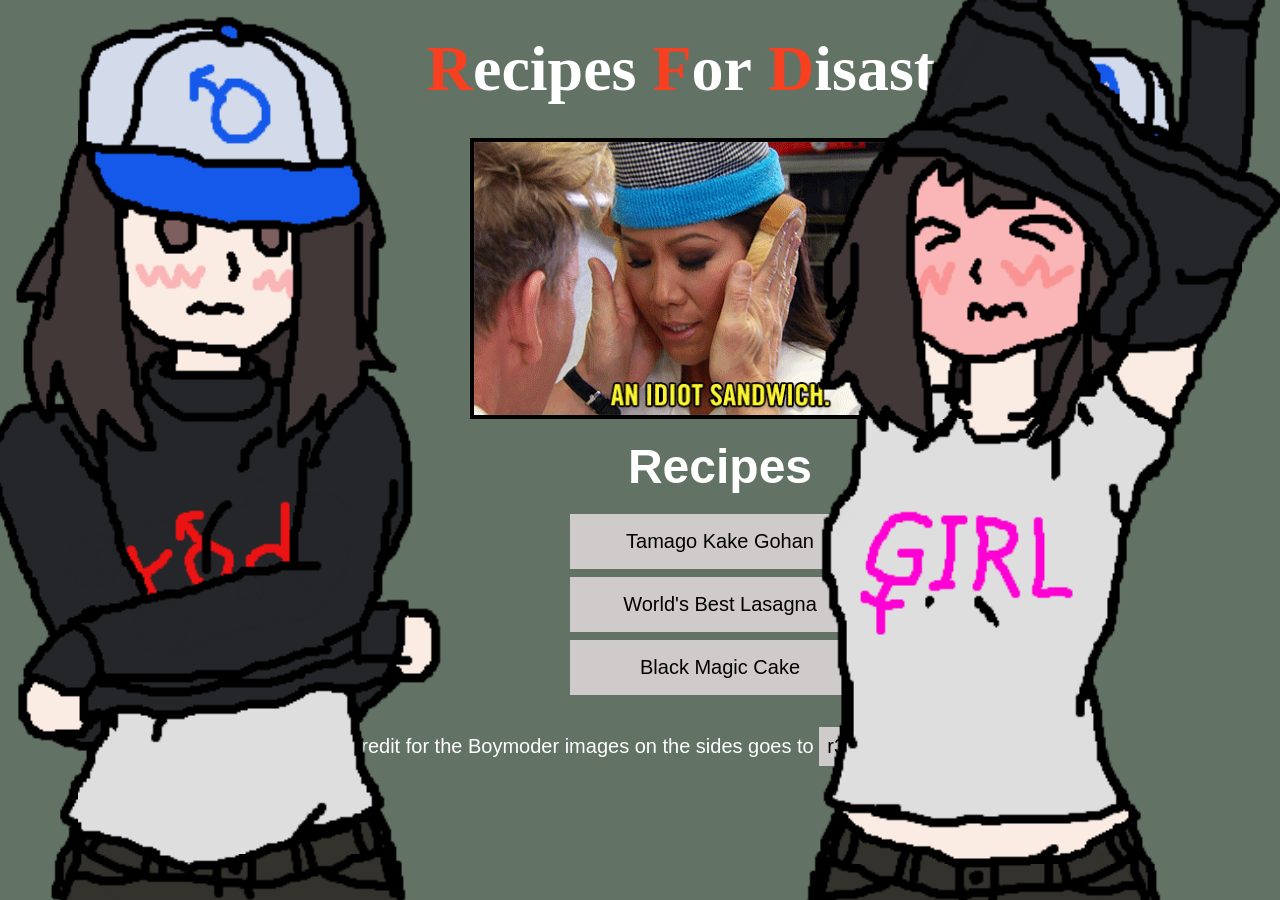
<file: index.html>
<!DOCTYPE html>
<html lang="en">
  <head>
    <meta charset="UTF-8">
    <title>Odin Recipes</title>
    <link rel="stylesheet" href="./style.css">
  </head>
  <body>
    <div class="background-left"></div>
    <div class="background-right"></div>
    <div class="content">
      <h1 class="subject"><span>Recipes</span> <span>For</span> <span>Disaster</span>!</h1>
      <img class="gordon-ramsay" src="./images/gordon-ramsay.gif" width="500px" height="281px" alt="Gordon Ramsay disciplines a female cook by making her say she's an idiot sandwich">
      <div class="navigation">
        <h2>Recipes</h2>
        <ul class="link-list">
          <li><a href="./recipes/tamago-kake-gohan.html">Tamago Kake Gohan</a></li>
          <li><a href="./recipes/worlds-best-lasagna.html">World's Best Lasagna</a></li>
          <li><a href="./recipes/black-magic-cake.html">Black Magic Cake</a></li>
        </ul>
      </div>
    <p class="recipe-credits">Credit for the Boymoder images on the sides goes to <a class="recipe-desc-link" target="_blank" rel="noreferrer noopener"
        href="https://boymoders.com/32455">r3dgoner on Boymoders.com</a></p>
    </div>
  </body>
</html>
</file>
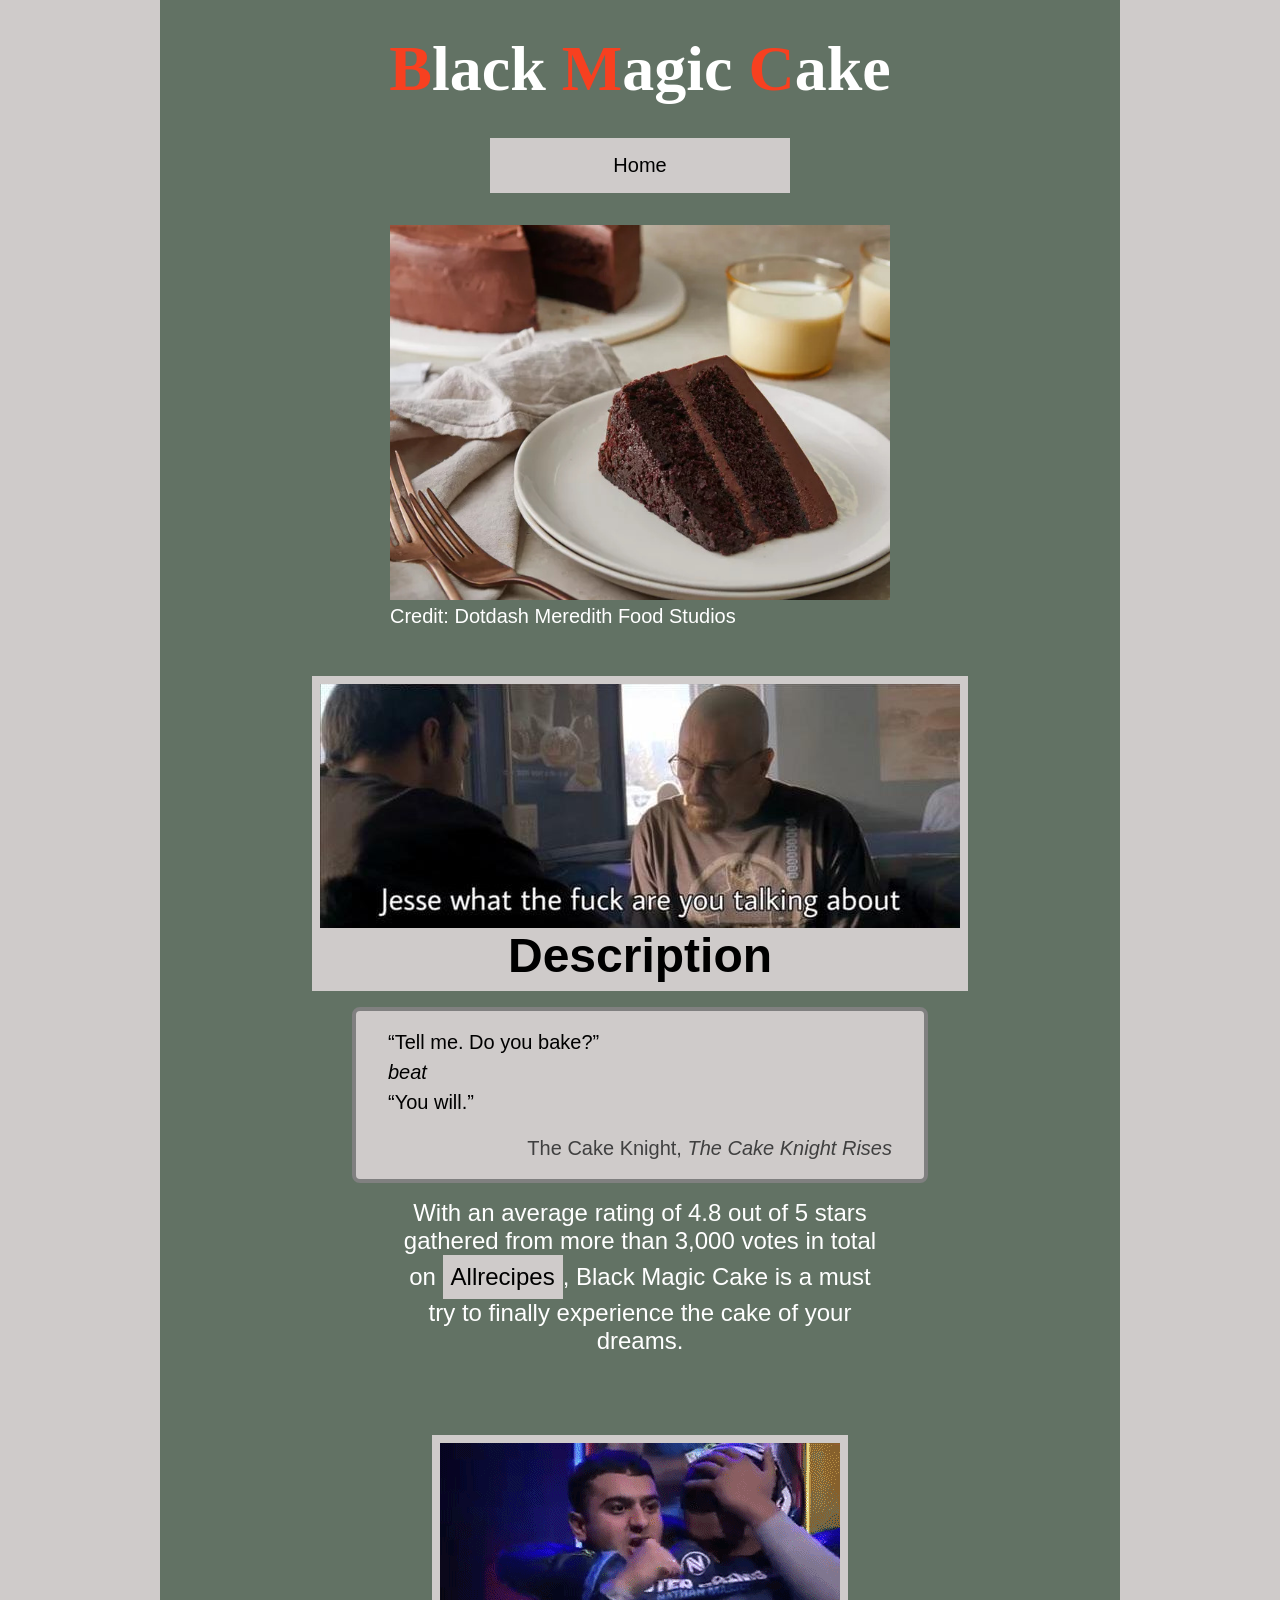
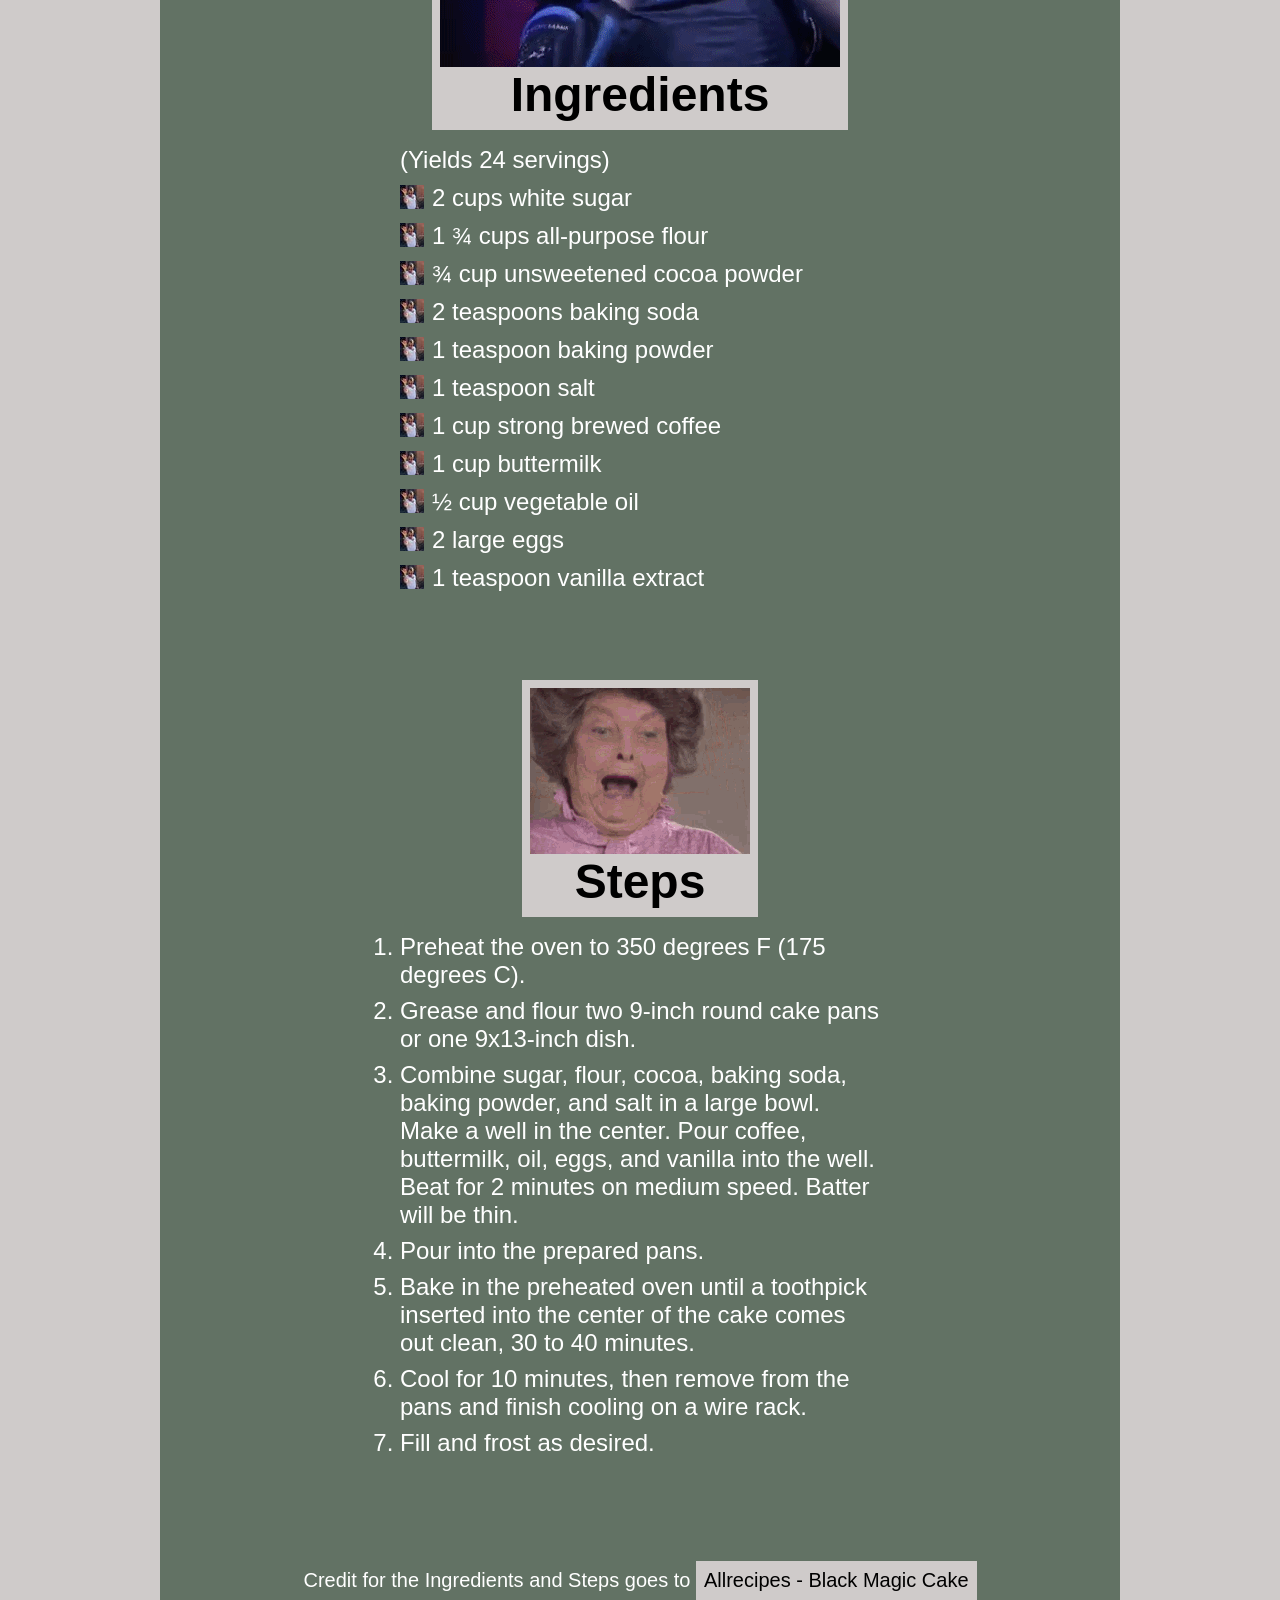
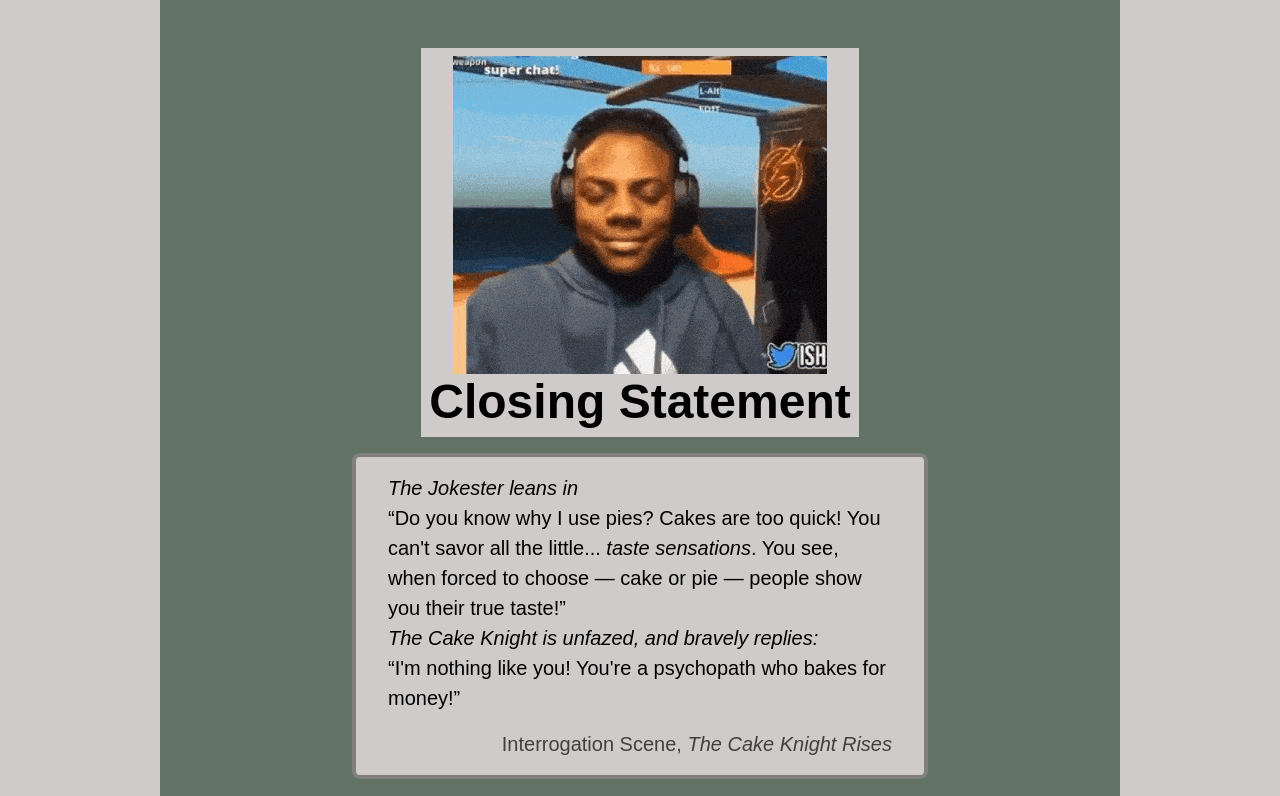
<file: recipes/black-magic-cake.html>
<!DOCTYPE html>
<html lang="en">

<head>
  <meta charset="UTF-8">
  <title>Black Magic Cake</title>
  <link rel="stylesheet" href="../style.css">
</head>

<body>
  <div class="content recipe-content">
    <h1 class="subject"><span>Black</span> <span>Magic</span> <span>Cake</span></h1>
    <a class="navigation standalone-link" href="../index.html">Home</a>
    <div class="image-showcase">
      <div>
        <img width="500px" height="375px" src="../images/black-magic-cake.jpg" alt="Slice of chocolate and coffee cake on white plate">
        <p>Credit: Dotdash Meredith Food Studios</p>
      </div>
    </div>
    <div class="visual-paragraph-header">
      <img width="640" height="244" src="../images/breaking-bad-description.jpg" alt="Walter White asks Jesse Pinkman wtf he is talking about">
      <h2>Description</h2>
    </div>
    <blockquote class="quote">
      <p>
        &ldquo;Tell me. Do you bake?&rdquo;<br>
        <i>beat</i><br>
        &ldquo;You will.&rdquo;
      </p>
      <p class="citation">The Cake Knight, <cite>The Cake Knight Rises</cite></p>
    </blockquote>
    <div class="section-content">
      <p>With an average rating of 4.8 out of 5 stars gathered from more than 3,000 votes in total on <a class="recipe-desc-link" target="_blank"
          rel="noreferrer noopener" href="https://www.allrecipes.com/recipe/8372/black-magic-cake/">Allrecipes</a>, Black
        Magic Cake is a must try to finally experience the cake of your dreams.</p>
    </div>
    <div class="visual-paragraph-header">
      <img width="400" height="224" src="../images/salt-bae-gamer.gif" alt="A hashtag gamer doing the salt bae at a fighting game tournament">
      <h2>Ingredients</h2>
    </div>
    <div class="section-content">
      <ul class="ingredients-list">
        <li>(Yields 24 servings)</li>
        <li>2 cups white sugar</li>
        <li>1 ¾ cups all-purpose flour</li>
        <li>¾ cup unsweetened cocoa powder</li>
        <li>2 teaspoons baking soda</li>
        <li>1 teaspoon baking powder</li>
        <li>1 teaspoon salt</li>
        <li>1 cup strong brewed coffee</li>
        <li>1 cup buttermilk</li>
        <li>½ cup vegetable oil</li>
        <li>2 large eggs</li>
        <li>1 teaspoon vanilla extract</li>
      </ul>
    </div>
    <div class="visual-paragraph-header">
      <img height="166" width="220" src="../images/steps.gif" alt="Some grandma falling down the stairs">
      <h2>Steps</h2>
    </div>
    <div class="section-content">
      <ol>
        <li>Preheat the oven to 350 degrees F (175 degrees C).</li>
        <li>Grease and flour two 9-inch round cake pans or one 9x13-inch dish.</li>
        <li>Combine sugar, flour, cocoa, baking soda, baking powder, and salt in a large bowl. Make a well in the center.
          Pour coffee, buttermilk, oil, eggs, and vanilla into the well. Beat for 2 minutes on medium speed. Batter will be
          thin.</li>
        <li>Pour into the prepared pans.</li>
        <li>Bake in the preheated oven until a toothpick inserted into the center of the cake comes out clean, 30 to 40
          minutes.
        </li>
        <li>Cool for 10 minutes, then remove from the pans and finish cooling on a wire rack.</li>
        <li>Fill and frost as desired.</li>
      </ol>
    </div>
    <p class="recipe-credits">Credit for the Ingredients and Steps goes to <a class="recipe-credit-link" target="_blank" rel="noreferrer noopener"
        href="https://www.allrecipes.com/recipe/8372/black-magic-cake/">Allrecipes - Black Magic Cake</a></p>
    <div class="visual-paragraph-header">
      <img height="318" width="374" src="../images/ishowspeed-smile.gif" alt="Streamer IShowSpeed trying not to laugh">
      <h2>Closing Statement</h2>
    </div>
    <blockquote class="quote">
      <p>
        <i>The Jokester leans in</i><br>
        &ldquo;Do you know why I use pies? Cakes are too quick! You can't savor all the little... <i>taste sensations</i>. You see, when forced to choose &mdash; cake or pie &mdash; people show you their true taste!&rdquo;<br>
        <i>The Cake Knight is unfazed, and bravely replies:</i><br>
        &ldquo;I'm nothing like you! You're a psychopath who bakes for money!&rdquo;
      </p>
      <p class="citation">Interrogation Scene, <cite>The Cake Knight Rises</cite></p>
    </blockquote>
  </div>
</body>

</html>
</file>
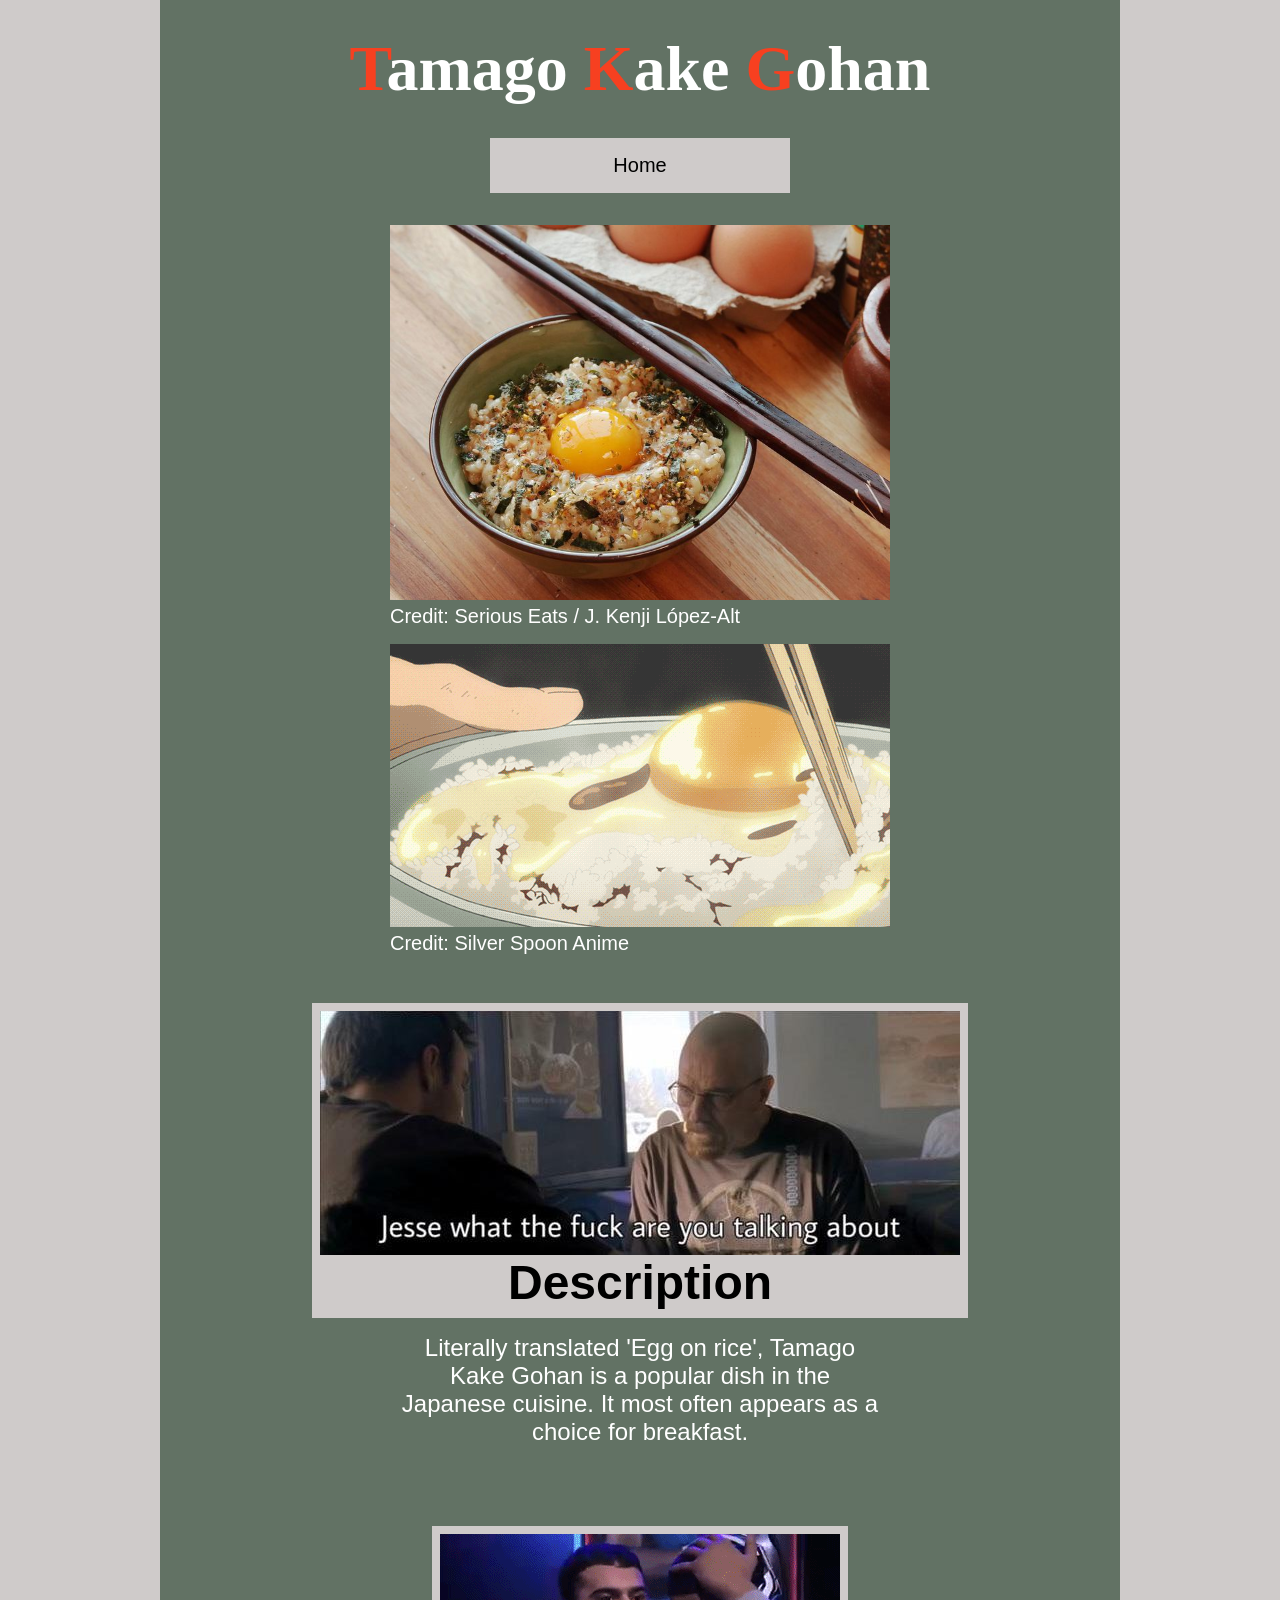
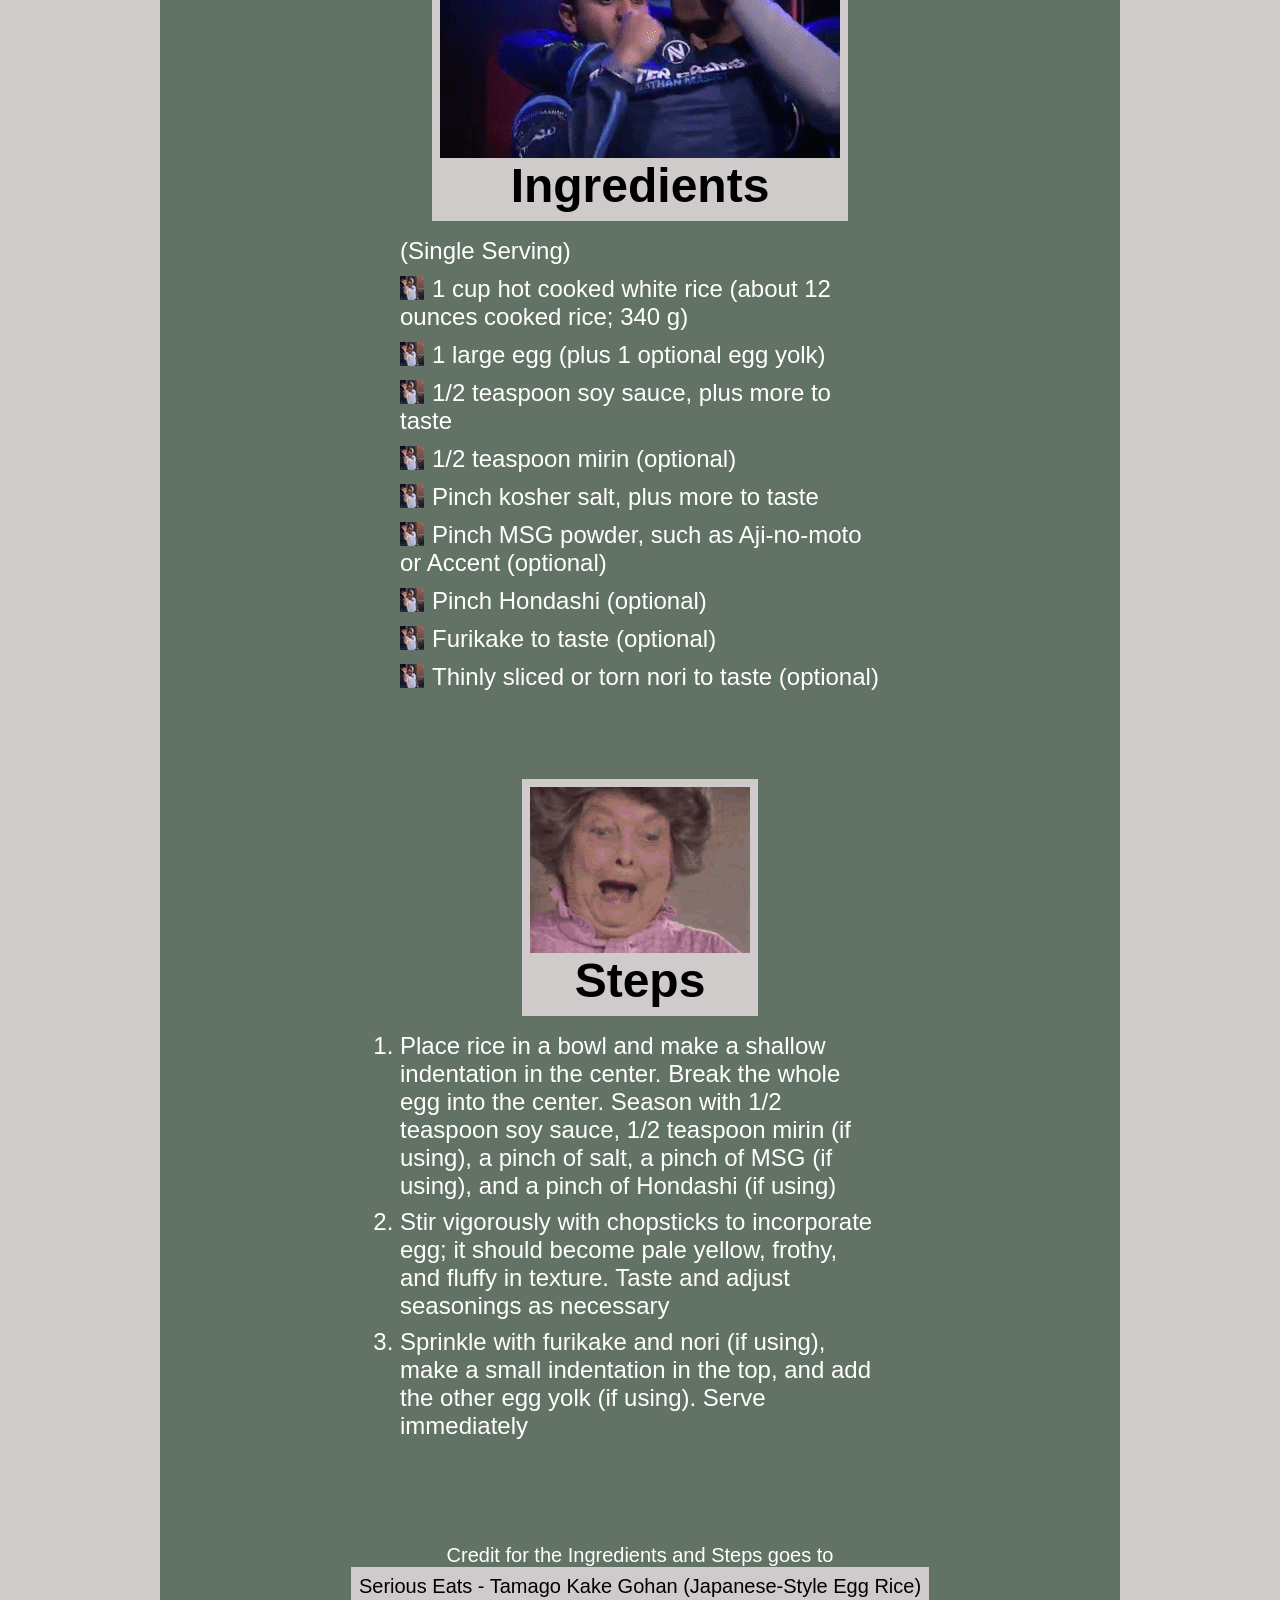
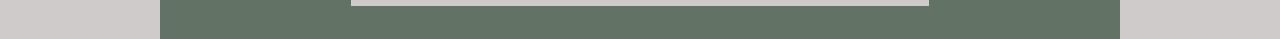
<file: recipes/tamago-kake-gohan.html>
<!DOCTYPE html>
<html lang="en">

<head>
  <meta charset="UTF-8">
  <title>Tamago Kake Gohan</title>
  <link rel="stylesheet" href="../style.css">
</head>

<body>
  <div class="content recipe-content">
    <h1 class="subject"><span>Tamago</span> <span>Kake</span> <span>Gohan</span></h1>
    <a class="navigation standalone-link" href="../index.html">Home</a>
    <div class="image-showcase">
      <div>
        <img width="500px" height="375px" src="../images/tamago-kake-gohan.jpg"
          alt="Raw egg yolk re sting on top of a bowl of rice topped with spices">
        <p>Credit: Serious Eats / J. Kenji López-Alt</p>
      </div>
      <div>
        <img width="500px" height="283px" src="../images/silver-spoon-tkg.gif" alt="Anime clip of someone pouring soy sauce over Tamago Kake Gohan and stirring it, breaking the yolk over the rice">
        <p>Credit: Silver Spoon Anime</p>
      </div>
    </div>
    <div class="visual-paragraph-header">
      <img width="640" height="244" src="../images/breaking-bad-description.jpg" alt="Walter White asks Jesse Pinkman wtf he is talking about">
      <h2>Description</h2>
    </div>
    <div class="section-content">
      <p>Literally translated 'Egg on rice', Tamago Kake Gohan is a popular dish in the Japanese cuisine. It most often
        appears as a choice for breakfast.</p>
    </div>
    <div class="visual-paragraph-header">
      <img width="400" height="224" src="../images/salt-bae-gamer.gif" alt="A hashtag gamer doing the salt bae at a fighting game tournament">
      <h2>Ingredients</h2>
    </div>
    <div class="section-content">
      <ul class="ingredients-list">
        <li>(Single Serving)</li>
        <li>1 cup hot cooked white rice (about 12 ounces cooked rice; 340 g)</li>
        <li>1 large egg (plus 1 optional egg yolk)</li>
        <li>1/2 teaspoon soy sauce, plus more to taste</li>
        <li>1/2 teaspoon mirin (optional)</li>
        <li>Pinch kosher salt, plus more to taste</li>
        <li>Pinch MSG powder, such as Aji-no-moto or Accent (optional)</li>
        <li>Pinch Hondashi (optional)</li>
        <li>Furikake to taste (optional)</li>
        <li>Thinly sliced or torn nori to taste (optional)</li>
      </ul>
    </div>
    <div class="visual-paragraph-header">
      <img height="166" width="220" src="../images/steps.gif" alt="Some grandma falling down the stairs">
      <h2>Steps</h2>
    </div>
    <div class="section-content">
      <ol>
        <li>Place rice in a bowl and make a shallow indentation in the center. Break the whole egg into the center. Season
          with 1/2 teaspoon soy sauce, 1/2 teaspoon mirin (if using), a pinch of salt, a pinch of MSG (if using), and a
          pinch of Hondashi (if using)</li>
        <li>Stir vigorously with chopsticks to incorporate egg; it should become pale yellow, frothy, and fluffy in texture.
          Taste and adjust seasonings as necessary</li>
        <li>Sprinkle with furikake and nori (if using), make a small indentation in the top, and add the other egg yolk (if
          using). Serve immediately</li>
      </ol>
    </div>
    <p class="recipe-credits">Credit for the Ingredients and Steps goes to <a class="recipe-credit-link" target="_blank" rel="noreferrer noopener"
        href="https://www.seriouseats.com/tamago-kake-gohan-egg-rice-tkg-recipe-breakfast">Serious Eats - Tamago Kake
        Gohan (Japanese-Style Egg Rice)</a></p>
  </div>
</body>

</html>
</file>
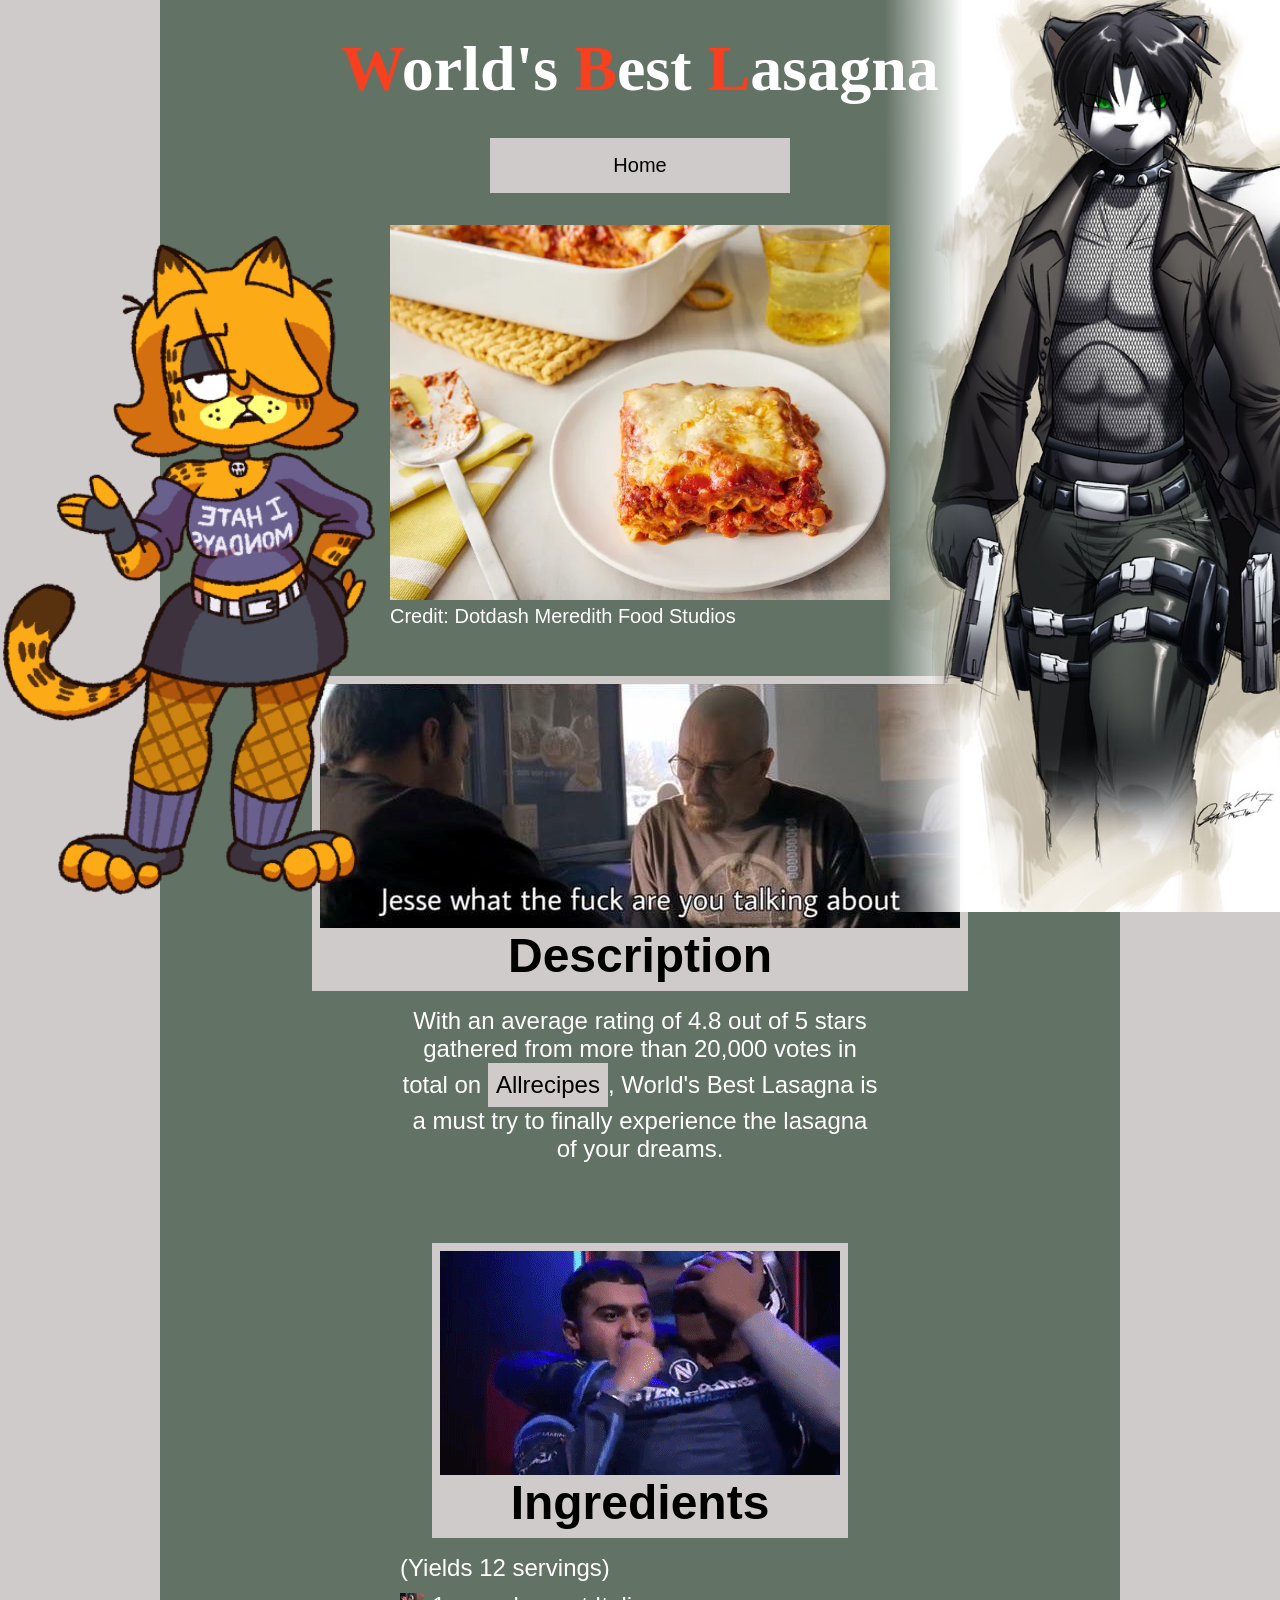
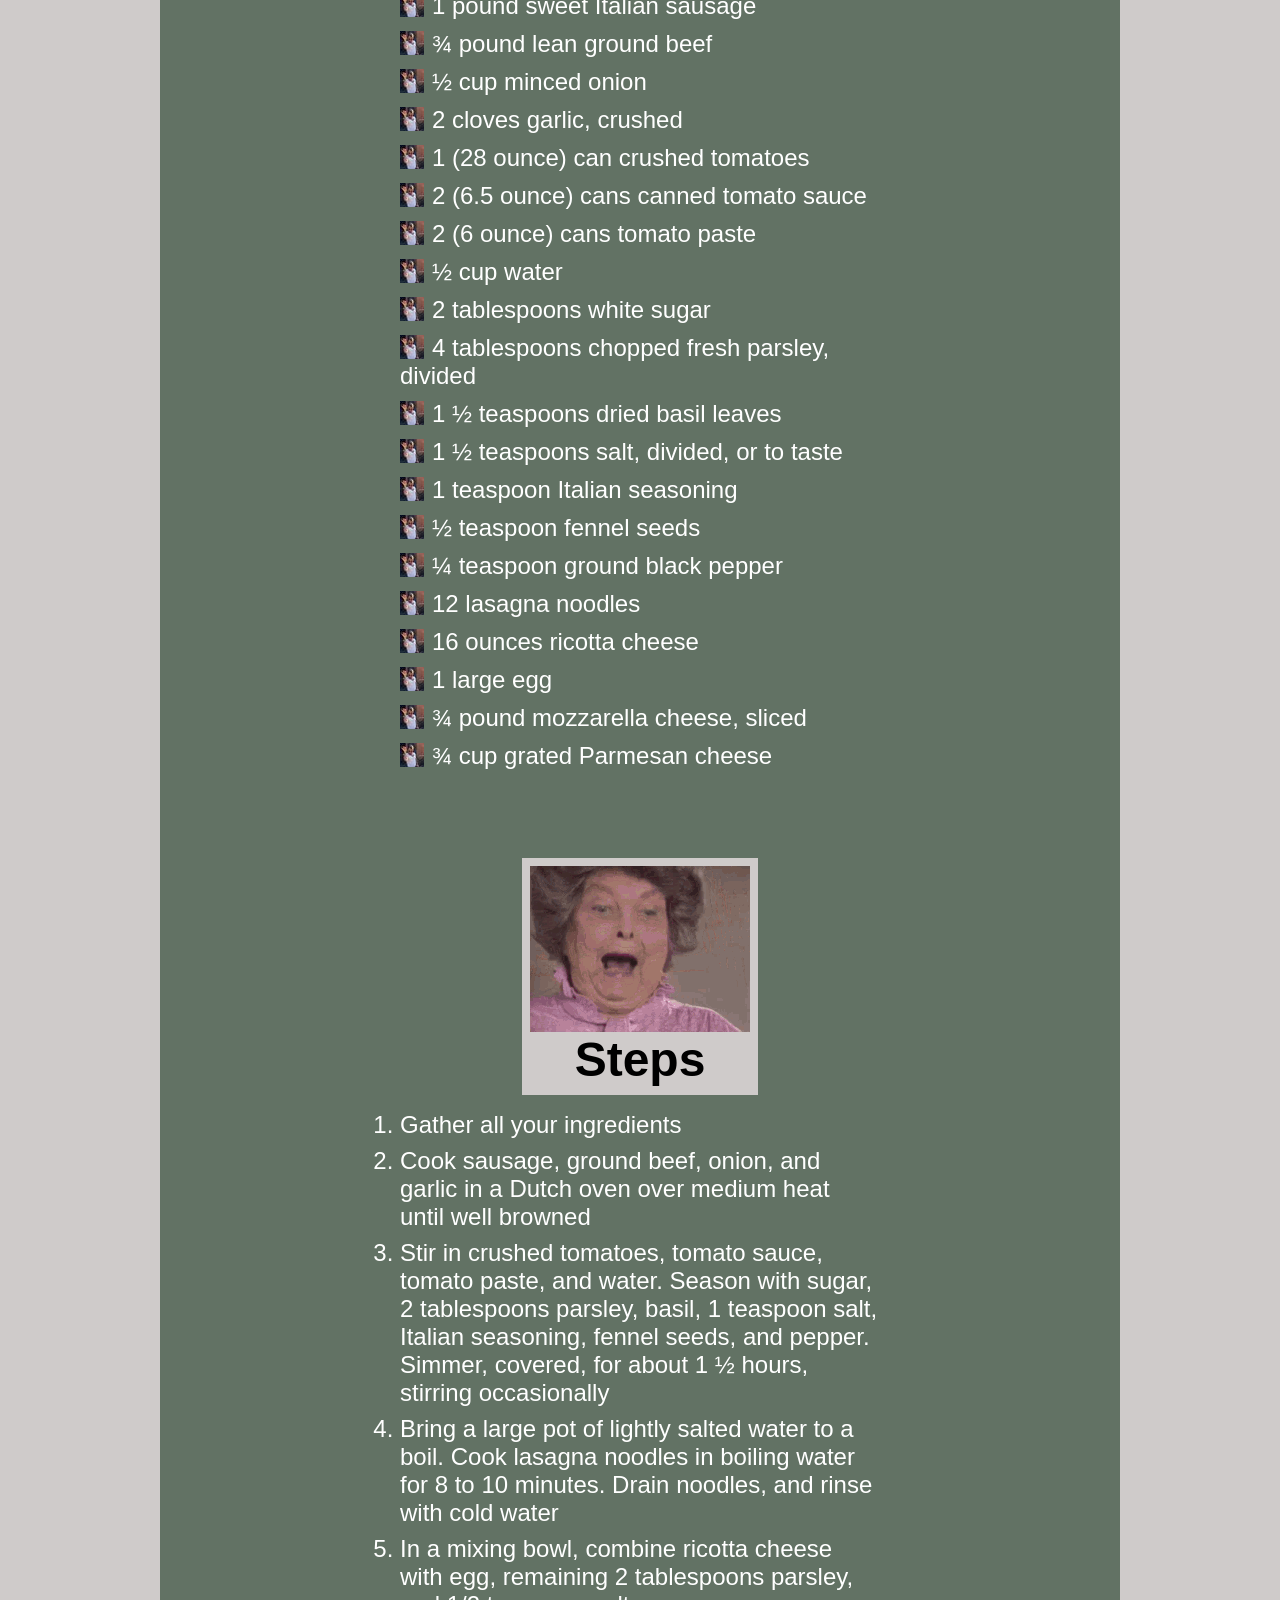
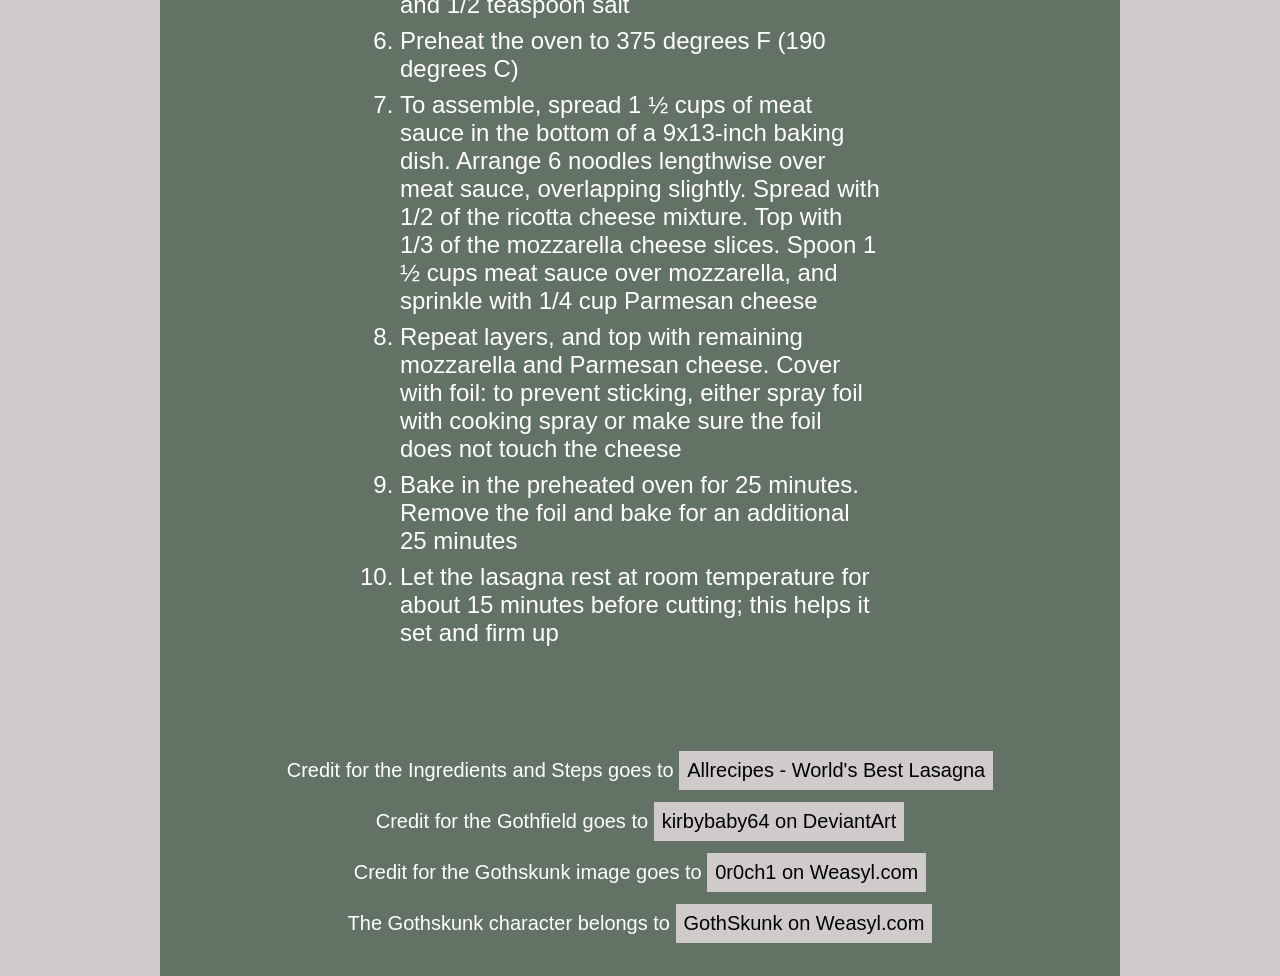
<file: recipes/worlds-best-lasagna.html>
<!DOCTYPE html>
<html lang="en">

<head>
  <meta charset="UTF-8">
  <title>World's Best Lasagna</title>
  <link rel="stylesheet" href="../style.css">
</head>

<body>
  <div class="background-left-gothfield"></div>
  <div class="background-right-gothskunk"></div>
  <div class="content recipe-content">
    <h1 class="subject"><span>World's</span> <span>Best</span> <span>Lasagna</span></h1>
    <a class="navigation standalone-link" href="../index.html">Home</a>
    <div class="image-showcase">
      <div>
        <img width="500px" height="375px" src="../images/worlds-best-lasagna.jpg" alt="Plate of lasagna resting on white tablecloth">
        <p>Credit: Dotdash Meredith Food Studios</p>
      </div>
    </div>
    <div class="visual-paragraph-header">
      <img width="640" height="244" src="../images/breaking-bad-description.jpg" alt="Walter White asks Jesse Pinkman wtf he is talking about">
      <h2>Description</h2>
    </div>
    <div class="section-content">
      <p>With an average rating of 4.8 out of 5 stars gathered from more than 20,000 votes in total on <a class="recipe-desc-link"  target="_blank"
          rel="noreferrer noopener" href="https://allrecipes.com/recipe/23600/worlds-best-lasagna">Allrecipes</a>, World's
        Best Lasagna is a must try to finally experience the lasagna of your dreams.</p>
    </div>
    <div class="visual-paragraph-header">
      <img width="400" height="224" src="../images/salt-bae-gamer.gif" alt="A hashtag gamer doing the salt bae at a fighting game tournament">
      <h2>Ingredients</h2>
    </div>
    <div class="section-content">
      <ul class="ingredients-list">
        <li>(Yields 12 servings)</li>
        <li>1 pound sweet Italian sausage</li>
        <li>¾ pound lean ground beef</li>
        <li>½ cup minced onion</li>
        <li>2 cloves garlic, crushed</li>
        <li>1 (28 ounce) can crushed tomatoes</li>
        <li>2 (6.5 ounce) cans canned tomato sauce</li>
        <li>2 (6 ounce) cans tomato paste</li>
        <li>½ cup water</li>
        <li>2 tablespoons white sugar</li>
        <li>4 tablespoons chopped fresh parsley, divided</li>
        <li>1 ½ teaspoons dried basil leaves</li>
        <li>1 ½ teaspoons salt, divided, or to taste</li>
        <li>1 teaspoon Italian seasoning</li>
        <li>½ teaspoon fennel seeds</li>
        <li>¼ teaspoon ground black pepper</li>
        <li>12 lasagna noodles</li>
        <li>16 ounces ricotta cheese</li>
        <li>1 large egg</li>
        <li>¾ pound mozzarella cheese, sliced</li>
        <li>¾ cup grated Parmesan cheese</li>
      </ul>
    </div>
    <div class="visual-paragraph-header">
      <img height="166" width="220" src="../images/steps.gif" alt="Some grandma falling down the stairs">
      <h2>Steps</h2>
    </div>
    <div class="section-content">
      <ol>
        <li>Gather all your ingredients</li>
        <li>Cook sausage, ground beef, onion, and garlic in a Dutch oven over medium heat until well browned</li>
        <li>Stir in crushed tomatoes, tomato sauce, tomato paste, and water. Season with sugar, 2 tablespoons parsley, basil, 1 teaspoon salt, Italian seasoning, fennel seeds, and pepper. Simmer, covered, for about 1 ½ hours, stirring occasionally</li>
        <li>Bring a large pot of lightly salted water to a boil. Cook lasagna noodles in boiling water for 8 to 10 minutes. Drain noodles, and rinse with cold water</li>
        <li>In a mixing bowl, combine ricotta cheese with egg, remaining 2 tablespoons parsley, and 1/2 teaspoon salt</li>
        <li>Preheat the oven to 375 degrees F (190 degrees C)</li>
        <li>To assemble, spread 1 ½ cups of meat sauce in the bottom of a 9x13-inch baking dish. Arrange 6 noodles lengthwise over meat sauce, overlapping slightly. Spread with 1/2 of the ricotta cheese mixture. Top with 1/3 of the mozzarella cheese slices. Spoon 1 ½ cups meat sauce over mozzarella, and sprinkle with 1/4 cup Parmesan cheese</li>
        <li>Repeat layers, and top with remaining mozzarella and Parmesan cheese. Cover with foil: to prevent sticking, either spray foil with cooking spray or make sure the foil does not touch the cheese</li>
        <li>Bake in the preheated oven for 25 minutes. Remove the foil and bake for an additional 25 minutes</li>
        <li>Let the lasagna rest at room temperature for about 15 minutes before cutting; this helps it set and firm up</li>
      </ol>
    </div>
    <div class="recipe-credits">
      <p>Credit for the Ingredients and Steps goes to <a class="recipe-credit-link" target="_blank" rel="noreferrer noopener"
          href="https://www.allrecipes.com/recipe/23600/worlds-best-lasagna/">Allrecipes - World's Best Lasagna</a></p>
      <p>Credit for the Gothfield goes to <a class="recipe-credit-link" target="_blank" rel="noreferrer noopener"
          href="https://www.deviantart.com/kirbybaby64/art/Gothfield-901390306">kirbybaby64 on DeviantArt</a></p>
      <p>Credit for the Gothskunk image goes to <a class="recipe-credit-link" target="_blank" rel="noreferrer noopener"
          href="https://www.weasyl.com/~gothskunk/submissions/96364/homage-to-47-by-0r0ch1">0r0ch1 on Weasyl.com</a></p>
      <p>The Gothskunk character belongs to <a class="recipe-credit-link" target="_blank" rel="noreferrer noopener"
          href="https://www.weasyl.com/~gothskunk">GothSkunk on Weasyl.com</a></p>
    </div>
  </div>
</body>

</html>
</file>
<file: style.css>
* {
  box-sizing: border-box;
  padding: 0;
  margin: 0;
}

body {
  background-color: #CFCBCA;
  color: white;
  font-family: Arial, sans-serif, system-ui;
  font-size: 20px;
}

.background-left,
.background-right,
.background-left-gothfield,
.background-right-gothskunk {
  position: fixed;
}

.background-left {
  content: url("./images/boymoder.png");
  left: 80px;
  bottom: 200px;
  transform: scale(-1.75, 1.75);
}

.background-right {
  content: url("./images/girlmoder.png");
  right: 40px;
  bottom: 190px;
  transform: scale(1.75, 1.75);
}

.background-left-gothfield {
  content: url("./images/gothfield.png");
  left: 20px;
  bottom: 35px;
  transform: scale(-1.1, 1.1);
}

.background-right-gothskunk {
  content: url("./images/gothskunk.png");
  right: -310px;
  bottom: -145px;
  transform: scale(.78, .78);
}

.content {
  background-color: #627264;
  height: 100vh;
  width: 1440px;
  margin: 0 auto;
  padding-bottom: 1px;
}

.recipe-content {
  height: auto;
  width: 75%;
  min-width: 564px;
}

.subject {
  font-size: 64px;
  padding: 32px 16px;
  text-align: center;
  font-family: 'Times New Roman', Times, serif, system-ui;
}

.subject > span {
  display: inline-block;
}

.subject > span::first-letter {
  color: #F74020;
}

.gordon-ramsay {
  display: block;
  border: 4px solid black;
  margin: 0 auto;
}

.navigation {
  max-width: 300px;
  margin: 0 auto;
  text-align: center;
}

.navigation > h2 {
  font-size: 48px;
  margin: 20px 0;
}

.link-list {
  list-style: none;
}

.link-list > li {
  margin-bottom: 8px;
}

.link-list > li:last-child {
  margin-bottom: 0;
}

.link-list > li > a,
.standalone-link {
  color: black;
  display: block;
  padding: 16px;
  font-family: Helvetica, Arial, sans-serif, system-ui;
  text-decoration: none;
  background-color: #CFCBCA;
}

.link-list > li > a:hover,
.standalone-link:hover {
  border: 4px solid #CFCBCA;
  padding: 12px;
  color: white;
  background-color: #F74020;
}

.link-list > li > a:hover::before,
.standalone-link:hover::before,
.recipe-desc-link:hover::before {
  position: absolute;
  content: url("./images/k-on-mugi-pointing.png");
  transform: scale(-.5, .5) translate(130%, -100%);
  pointer-events: none;
}

.image-showcase {
  display: grid;
  grid-template-columns: repeat(auto-fit, minmax(500px, 1fr));
  gap: 16px;
  place-items: center;
  padding: 32px;
}

.image-showcase > div {
  width: fit-content;
}

.visual-paragraph-header {
  background-color: #CFCBCA;
  width: max-content;
  padding: 8px;
  margin: 16px auto;
}

.visual-paragraph-header > h2 {
  color: black;
  font-size: 48px;
  text-align: center;
}

.visual-paragraph-header > img {
  display: block;
  margin: 0 auto;
}

.section-content {
  padding-bottom: 64px;
  font-size: 24px;
  width: 50%;
  margin: 0 auto;
}

.section-content > p {
  text-align: center;
}

.section-content > ul {
  list-style: none;
}

.section-content > ul > li,
.section-content > ol > li {
  padding-bottom: 8px;
}

.ingredients-list > li+li::before {
  display: inline-block;
  content: url("./images/salt-bae.jpg");
  margin-right: 8px;
  position: relative;
  top: 3px;
}

.recipe-credits {
  text-align: center;
  padding: 32px;
}

.recipe-credits > p + p {
  padding-top: 12px;
}

.recipe-credit-link,
.recipe-desc-link {
  display: inline-block;
  color: black;
  padding: 8px;
  font-family: Helvetica, Arial, sans-serif, system-ui;
  text-decoration: none;
  background-color: #CFCBCA;
}

.recipe-credit-link:hover,
.recipe-desc-link:hover {
  border: 4px solid #CFCBCA;
  padding: 4px;
  color: white;
  background-color: #F74020;
}

.recipe-credit-link:hover::after {
  position: absolute;
  content: url("./images/k-on-mugi-pointing.png");
  transform: scale(.50, .50) rotate(-90deg) translate(102.5%, -150%);
  pointer-events: none;
}

.quote {
  width: 60%;
  margin: 16px auto;
  padding: 16px 32px;
  line-height: 1.5;
  background-color: #CFCBCA;
  border: 4px solid gray;
  border-radius: 8px;
  color: black;
}

.citation {
  width: max-content;
  margin: 0;
  margin-left: auto;
  padding-top: 16px;
  color: rgb(64, 64, 64);
}
</file>
